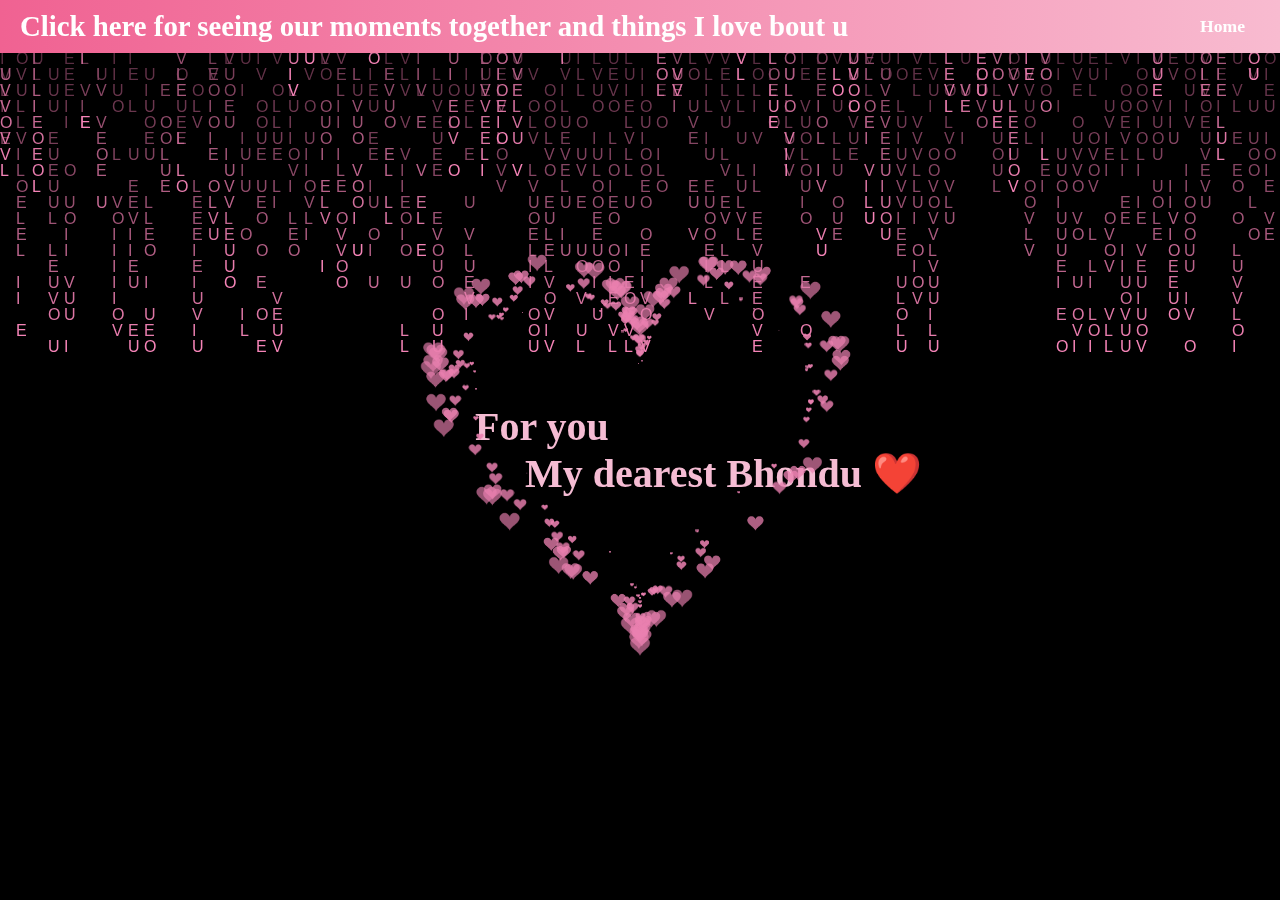
<file: love_hack.html>
<!DOCTYPE html>
<html>
<meta http-equiv="Content-Type" content="text/html; charset=utf-8" />

<head>
    <title>Happy Valentine's Day Baby🎉</title>
    <meta name="Keywords" content="love">
    <meta name="Description" content="You will forever be my valentine">
    <!--     github.com/he-weilai/love-code -->
</head>

<body> <canvas id="canvas"></canvas>
    <style type="text/css">
        body {
            margin: 0;
            padding: 0;
            overflow: hidden;
        }
    </style>
    <link href="css/default.css" type="text/css" rel="stylesheet">

    <script type="text/javascript">
        var canvas = document.getElementById('canvas');
        var ctx = canvas.getContext('2d');


        canvas.height = window.innerHeight;
        canvas.width = window.innerWidth;

        var texts = 'I LOVE U'.split('');

        var fontSize = 16;
        var columns = canvas.width / fontSize;
        // 用于计算输出文字时坐标，所以长度即为列数
        var drops = [];
        //初始值
        for (var x = 0; x < columns; x++) {
            drops[x] = 1;
        }

        function draw() {
            //让背景逐渐由透明到不透明
            ctx.fillStyle = 'rgba(0, 0, 0, 0.05)';
            ctx.fillRect(0, 0, canvas.width, canvas.height);
            //文字颜色
            ctx.fillStyle = '#f584b7';
            ctx.font = fontSize + 'px arial';
            //逐行输出文字
            for (var i = 0; i < drops.length; i++) {
                var text = texts[Math.floor(Math.random() * texts.length)];
                ctx.fillText(text, i * fontSize, drops[i] * fontSize);

                if (drops[i] * fontSize > canvas.height || Math.random() > 0.95) {
                    drops[i] = 0;
                }

                drops[i]++;
            }
        }
        setInterval(draw, 33);
    </script>
</body>

</html>
<!DOCTYPE HTML PUBLIC "-//W3C//DTD HTML 4.0 Transitional//EN">
<HTML>

<HEAD>
    <TITLE> love</TITLE>
    <meta http-equiv="Content-Type" content="text/html; charset=utf-8" />
    <META NAME="Generator" CONTENT="EditPlus">
    <META NAME="Author" CONTENT="">
    <META NAME="Keywords" CONTENT="">
    <META NAME="Description" CONTENT="">
    <meta charset="UTF-8">
    <style>
        html,
        body {
            height: 100%;
            padding: 0;
            margin: 0;
            background: rgb(0, 0, 0);
        }

        canvas {
            position: absolute;
            width: 100%;
            height: 100%;
        }

        #child {
            position: fixed;
            top: 50%;
            left: 50%;
            margin-top: -75px;
            margin-left: -100px;

        }

        h4 {
            font-family: "STKaiti";
            font-size: 40px;
            color: #f5bcd3;
            position: relative;
            top: -180px;
            left: -65px;
        }
    </style>
</head>

<body>
    <!-- 美观的导航栏 -->
    <nav>
        <div class="logo">
            <a href="music_website/index.html">Click here for seeing our moments together and things I love bout u</a>
        </div>
        <ul>
            <li><a href="index.html">Home</a></li>
        </ul>
    </nav>
    <div id="child" style="margin-top: 80px;">
        <h4>For you<br> &nbsp;&nbsp;&nbsp;&nbsp;&nbsp;My dearest Bhondu ❤️</h4>
    </div>
    <!--这里写名字❤！！！-->
    <canvas id="pinkboard"></canvas>
    <!-- <canvas id= "canvas"></canvas>  -->
    <script>
        /*
       * Settings
       */
        var settings = {
            particles: {
                length: 500, // maximum amount of particles
                duration: 2, // particle duration in sec
                velocity: 100, // particle velocity in pixels/sec
                effect: -0.75, // play with this for a nice effect
                size: 30, // particle size in pixels
            },
        };

        /*
         * RequestAnimationFrame polyfill by Erik Möller
         */
        (function () { var b = 0; var c = ["ms", "moz", "webkit", "o"]; for (var a = 0; a < c.length && !window.requestAnimationFrame; ++a) { window.requestAnimationFrame = window[c[a] + "RequestAnimationFrame"]; window.cancelAnimationFrame = window[c[a] + "CancelAnimationFrame"] || window[c[a] + "CancelRequestAnimationFrame"] } if (!window.requestAnimationFrame) { window.requestAnimationFrame = function (h, e) { var d = new Date().getTime(); var f = Math.max(0, 16 - (d - b)); var g = window.setTimeout(function () { h(d + f) }, f); b = d + f; return g } } if (!window.cancelAnimationFrame) { window.cancelAnimationFrame = function (d) { clearTimeout(d) } } }());

        /*
         * Point class
         */
        var Point = (function () {
            function Point(x, y) {
                this.x = (typeof x !== 'undefined') ? x : 0;
                this.y = (typeof y !== 'undefined') ? y : 0;
            }
            Point.prototype.clone = function () {
                return new Point(this.x, this.y);
            };
            Point.prototype.length = function (length) {
                if (typeof length == 'undefined')
                    return Math.sqrt(this.x * this.x + this.y * this.y);
                this.normalize();
                this.x *= length;
                this.y *= length;
                return this;
            };
            Point.prototype.normalize = function () {
                var length = this.length();
                this.x /= length;
                this.y /= length;
                return this;
            };
            return Point;
        })();

        /*
         * Particle class
         */
        var Particle = (function () {
            function Particle() {
                this.position = new Point();
                this.velocity = new Point();
                this.acceleration = new Point();
                this.age = 0;
            }
            Particle.prototype.initialize = function (x, y, dx, dy) {
                this.position.x = x;
                this.position.y = y;
                this.velocity.x = dx;
                this.velocity.y = dy;
                this.acceleration.x = dx * settings.particles.effect;
                this.acceleration.y = dy * settings.particles.effect;
                this.age = 0;
            };
            Particle.prototype.update = function (deltaTime) {
                this.position.x += this.velocity.x * deltaTime;
                this.position.y += this.velocity.y * deltaTime;
                this.velocity.x += this.acceleration.x * deltaTime;
                this.velocity.y += this.acceleration.y * deltaTime;
                this.age += deltaTime;
            };
            Particle.prototype.draw = function (context, image) {
                function ease(t) {
                    return (--t) * t * t + 1;
                }
                var size = image.width * ease(this.age / settings.particles.duration);
                context.globalAlpha = 1 - this.age / settings.particles.duration;
                context.drawImage(image, this.position.x - size / 2, this.position.y - size / 2, size, size);
            };
            return Particle;
        })();

        /*
         * ParticlePool class
         */
        var ParticlePool = (function () {
            var particles,
                firstActive = 0,
                firstFree = 0,
                duration = settings.particles.duration;

            function ParticlePool(length) {
                // create and populate particle pool
                particles = new Array(length);
                for (var i = 0; i < particles.length; i++)
                    particles[i] = new Particle();
            }
            ParticlePool.prototype.add = function (x, y, dx, dy) {
                particles[firstFree].initialize(x, y, dx, dy);

                // handle circular queue
                firstFree++;
                if (firstFree == particles.length) firstFree = 0;
                if (firstActive == firstFree) firstActive++;
                if (firstActive == particles.length) firstActive = 0;
            };
            ParticlePool.prototype.update = function (deltaTime) {
                var i;

                // update active particles
                if (firstActive < firstFree) {
                    for (i = firstActive; i < firstFree; i++)
                        particles[i].update(deltaTime);
                }
                if (firstFree < firstActive) {
                    for (i = firstActive; i < particles.length; i++)
                        particles[i].update(deltaTime);
                    for (i = 0; i < firstFree; i++)
                        particles[i].update(deltaTime);
                }

                // remove inactive particles
                while (particles[firstActive].age >= duration && firstActive != firstFree) {
                    firstActive++;
                    if (firstActive == particles.length) firstActive = 0;
                }


            };
            ParticlePool.prototype.draw = function (context, image) {
                // draw active particles
                if (firstActive < firstFree) {
                    for (i = firstActive; i < firstFree; i++)
                        particles[i].draw(context, image);
                }
                if (firstFree < firstActive) {
                    for (i = firstActive; i < particles.length; i++)
                        particles[i].draw(context, image);
                    for (i = 0; i < firstFree; i++)
                        particles[i].draw(context, image);
                }
            };
            return ParticlePool;
        })();

        /*
         * Putting it all together
         */
        (function (canvas) {
            var context = canvas.getContext('2d'),
                particles = new ParticlePool(settings.particles.length),
                particleRate = settings.particles.length / settings.particles.duration, // particles/sec
                time;

            // get point on heart with -PI <= t <= PI
            function pointOnHeart(t) {
                return new Point(
                    160 * Math.pow(Math.sin(t), 3),
                    130 * Math.cos(t) - 50 * Math.cos(2 * t) - 20 * Math.cos(3 * t) - 10 * Math.cos(4 * t) + 25
                );
            }

            // creating the particle image using a dummy canvas
            var image = (function () {
                var canvas = document.createElement('canvas'),
                    context = canvas.getContext('2d');
                canvas.width = settings.particles.size;
                canvas.height = settings.particles.size;
                // helper function to create the path
                function to(t) {
                    var point = pointOnHeart(t);
                    point.x = settings.particles.size / 2 + point.x * settings.particles.size / 350;
                    point.y = settings.particles.size / 2 - point.y * settings.particles.size / 350;
                    return point;
                }
                // create the path
                context.beginPath();
                var t = -Math.PI;
                var point = to(t);
                context.moveTo(point.x, point.y);
                while (t < Math.PI) {
                    t += 0.01; // baby steps!
                    point = to(t);
                    context.lineTo(point.x, point.y);
                }
                context.closePath();
                // create the fill
                context.fillStyle = '#ea80b0';
                context.fill();
                // create the image
                var image = new Image();
                image.src = canvas.toDataURL();
                return image;
            })();

            // render that thing!
            function render() {
                // next animation frame
                requestAnimationFrame(render);

                // update time
                var newTime = new Date().getTime() / 1000,
                    deltaTime = newTime - (time || newTime);
                time = newTime;

                // clear canvas
                context.clearRect(0, 0, canvas.width, canvas.height);

                // create new particles
                var amount = particleRate * deltaTime;
                for (var i = 0; i < amount; i++) {
                    var pos = pointOnHeart(Math.PI - 2 * Math.PI * Math.random());
                    var dir = pos.clone().length(settings.particles.velocity);
                    particles.add(canvas.width / 2 + pos.x, canvas.height / 2 - pos.y, dir.x, -dir.y);
                }

                // update and draw particles
                particles.update(deltaTime);
                particles.draw(context, image);
            }

            // handle (re-)sizing of the canvas
            function onResize() {
                canvas.width = canvas.clientWidth;
                canvas.height = canvas.clientHeight;
            }
            window.onresize = onResize;

            // delay rendering bootstrap
            setTimeout(function () {
                onResize();
                render();
            }, 10);
        })(document.getElementById('pinkboard'));




    </script>

</BODY>
<!--                           
<audio controls>
  <source src="Alan Walker-Faded.mp3" type="audio/ogg">
  <source src="Alan Walker-Faded.mp3" type="audio/mpeg">
</audio >
     -->


</HTML>
</file>
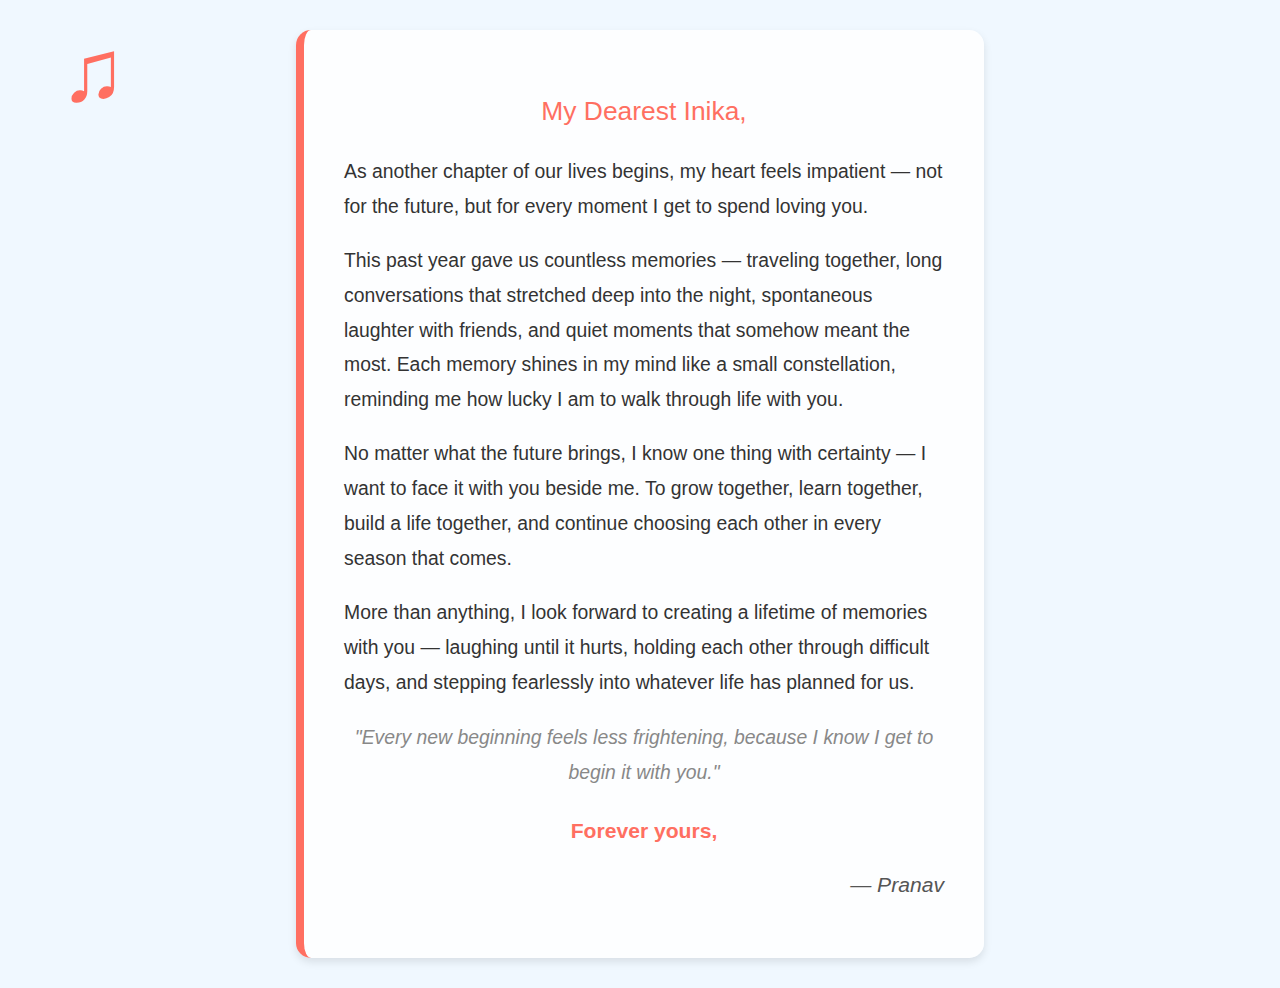
<file: love_letter.html>
<!DOCTYPE html>
<html lang="en">
<head>
    <meta charset="UTF-8">
    <meta name="viewport" content="width=device-width, initial-scale=1.0">
    <title>A Letter For You</title>

    <style>
        body {
            font-family: 'Arial', sans-serif;
            margin: 0;
            padding: 0;
            background-color: #f0f8ff;
            background-image: url('https://cdn.pixabay.com/photo/2016/11/18/17/34/music-1837419_960_720.jpg');
            background-size: cover;
            background-position: center;
            background-attachment: fixed;
        }

        .letter {
            max-width: 600px;
            margin: 30px auto;
            padding: 40px;
            background-color: rgba(255, 255, 255, 0.85);
            border-radius: 15px;
            box-shadow: 0 4px 8px rgba(0, 0, 0, 0.1);
            border-left: 8px solid #ff6f61;
            font-size: 1.1em;
        }

        .greeting {
            font-size: 1.5em;
            color: #ff6f61;
            margin-bottom: 20px;
            text-align: center;
        }

        .body {
            font-size: 1.1em;
            line-height: 1.8;
            color: #333;
            margin-bottom: 30px;
            position: relative;
        }

        .quote {
            font-style: italic;
            color: #888;
            margin-top: 20px;
            text-align: center;
        }

        .closing {
            font-size: 1.2em;
            font-weight: bold;
            color: #ff6f61;
            margin-bottom: 20px;
            text-align: center;
        }

        .signature {
            text-align: right;
            font-size: 1.2em;
            font-style: italic;
            color: #555;
            margin-top: 30px;
        }

        .music-notes {
            position: absolute;
            top: 20px;
            left: 10px;
            font-size: 2em;
            color: #ff6f61;
        }

        .music-notes:after {
            content: '\266B';
            position: absolute;
            top: 0;
            left: 50px;
            font-size: 2.5em;
        }
    </style>
</head>

<body>

<div class="letter">
    <div class="music-notes"></div>

    <div class="greeting">
        <p>My Dearest Inika,</p>
    </div>

    <div class="body">

        <p>
            As another chapter of our lives begins, my heart feels impatient — not for the future,
            but for every moment I get to spend loving you.
        </p>

        <p>
            This past year gave us countless memories — traveling together, long conversations
            that stretched deep into the night, spontaneous laughter with friends,
            and quiet moments that somehow meant the most.
            Each memory shines in my mind like a small constellation,
            reminding me how lucky I am to walk through life with you.
        </p>

        <p>
            No matter what the future brings, I know one thing with certainty —
            I want to face it with you beside me.
            To grow together, learn together, build a life together,
            and continue choosing each other in every season that comes.
        </p>

        <p>
            More than anything, I look forward to creating a lifetime of memories with you —
            laughing until it hurts,
            holding each other through difficult days,
            and stepping fearlessly into whatever life has planned for us.
        </p>

        <p class="quote">
            "Every new beginning feels less frightening,
            because I know I get to begin it with you."
        </p>

    </div>

    <div class="closing">
        <p>Forever yours,</p>
    </div>

    <div class="signature">
        <p>— Pranav</p>
    </div>

</div>

</body>
</html>
</file>
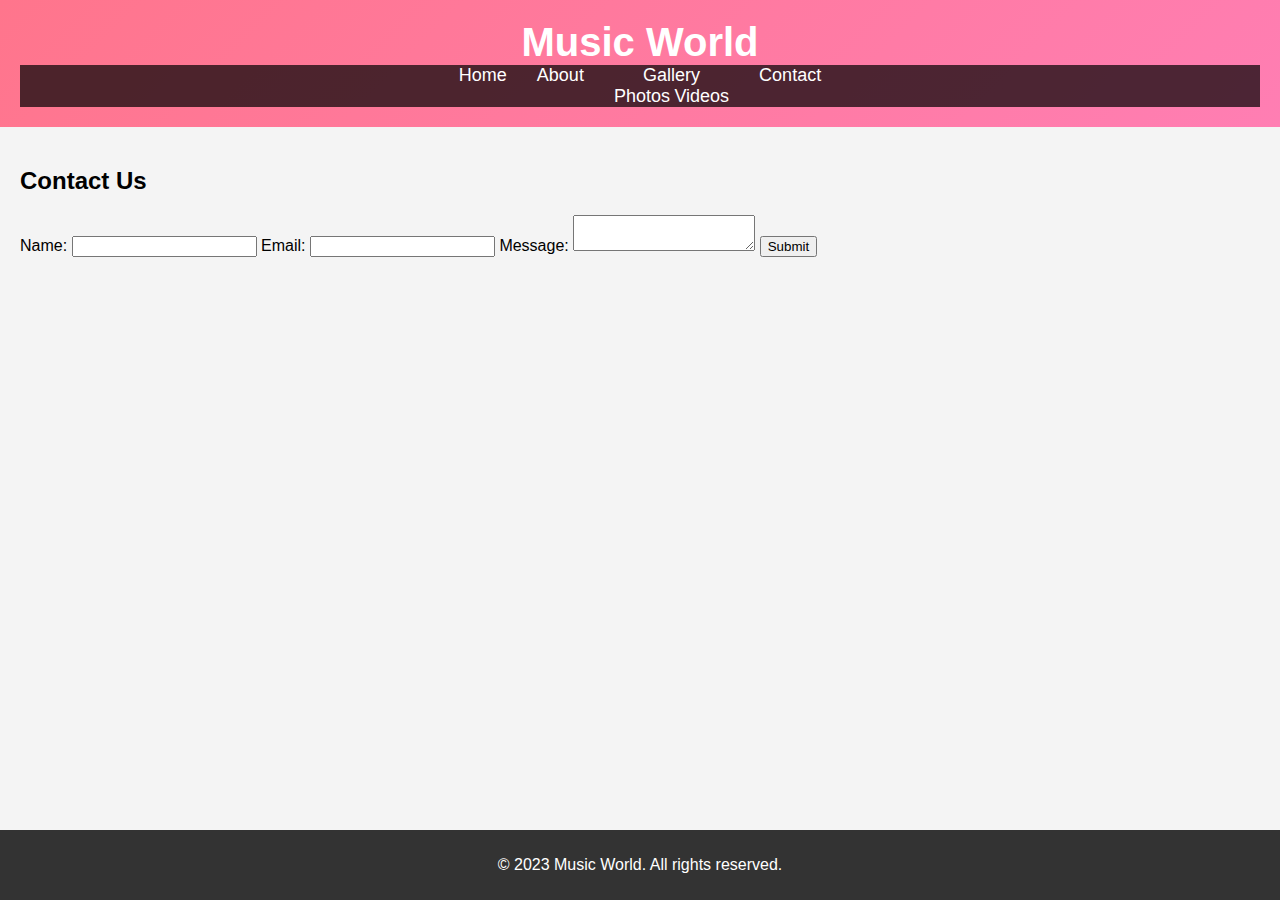
<file: music_website/contact.html>
<!DOCTYPE HTML>
<html>
<head>
    <title>Contact Us - Music Website</title>
    <meta http-equiv="content-type" content="text/html; charset=UTF-8">
    <meta name="viewport" content="width=device-width, initial-scale=1, maximum-scale=1, user-scalable=no">
    <link href="css/style.css" type="text/css" rel="stylesheet">
</head>
<body>
    <header>
        <div class="logo">
            <h1>Music World</h1>
        </div>
        <nav>
            <ul>
                <li><a href="index.html">Home</a></li>
                <li><a href="about.html">About</a></li>
                <li class="dropdown">
                    <a href="javascript:void(0)" class="dropbtn">Gallery</a>
                    <div class="dropdown-content">
                        <a href="gallery.html">Photos</a>
                        <a href="videos.html">Videos</a>
                    </div>
                </li>
                <li><a href="contact.html">Contact</a></li>
            </ul>
        </nav>
    </header>
    <main>
        <section class="content">
            <h2>Contact Us</h2>
            <form>
                <label for="name">Name:</label>
                <input type="text" id="name" name="name" required>
                <label for="email">Email:</label>
                <input type="email" id="email" name="email" required>
                <label for="message">Message:</label>
                <textarea id="message" name="message" required></textarea>
                <button type="submit">Submit</button>
            </form>
        </section>
    </main>
    <footer>
        <p>&copy; 2023 Music World. All rights reserved.</p>
    </footer>
</body>
</html>
</file>
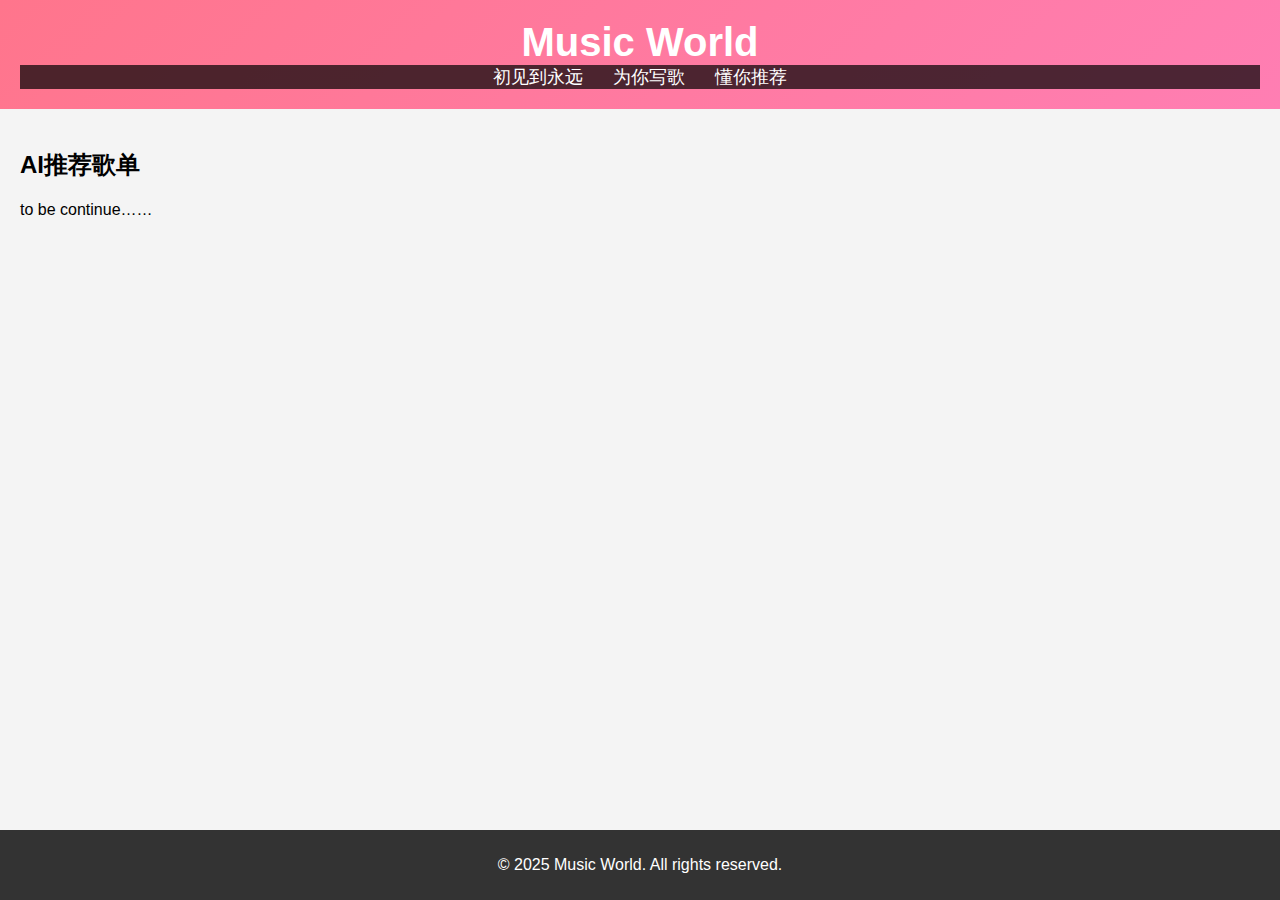
<file: music_website/continue.html>
<!DOCTYPE HTML>
<html>
<head>
    <title>About Us - Music Website</title>
    <meta http-equiv="content-type" content="text/html; charset=UTF-8">
    <meta name="viewport" content="width=device-width, initial-scale=1, maximum-scale=1, user-scalable=no">
    <link href="css/style.css" type="text/css" rel="stylesheet">
</head>
<body>
    <header>
        <div class="logo">
            <h1>Music World</h1>
        </div>
        <nav>
            <ul>
                <li><a href="index.html">初见到永远</a></li>
                <li><a href="makesong.html">为你写歌</a></li>
                <li><a href="continue.html">懂你推荐</a></li>
            </ul>
        </nav>
    </header>
    <main>
        <section class="content">
            <h2>AI推荐歌单</h2>
            <p>to be continue……</p>
        </section>
    </main>
    <footer>
        <p>&copy; 2025 Music World. All rights reserved.</p>
    </footer>
</body>
</html>
</file>
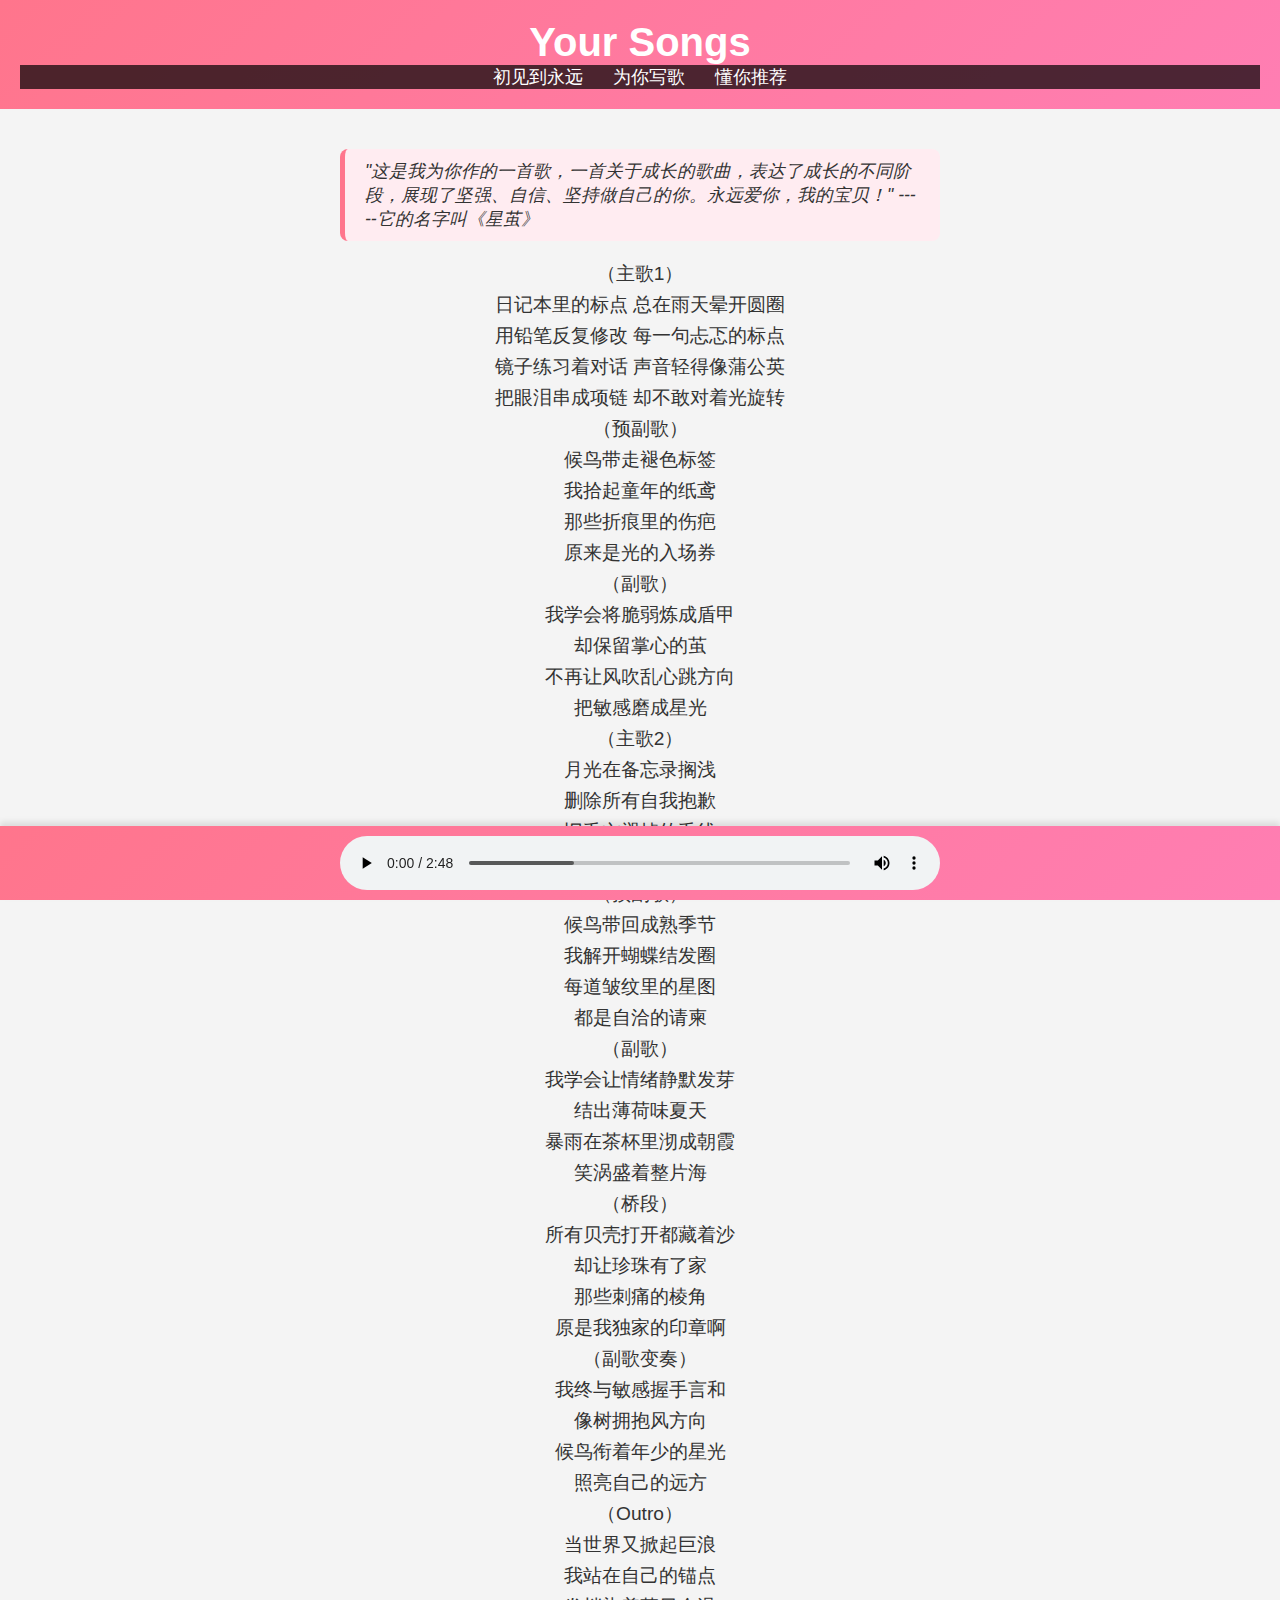
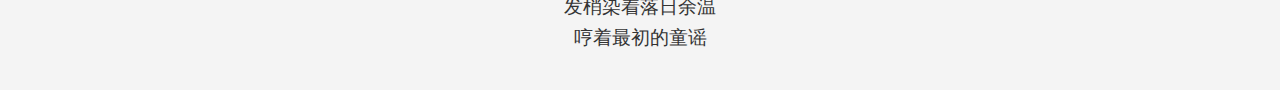
<file: music_website/makesong.html>
<!DOCTYPE HTML>
<html lang="en">
<head>
    <meta charset="UTF-8">
    <meta name="viewport" content="width=device-width, initial-scale=1.0">
    <title>为你写歌</title>
    <link rel="stylesheet" href="css/style.css">
</head>
<body>
    <header>
        <div class="logo">
            <h1>Your Songs</h1>
        </div>
        <nav>
            <ul>
                <li><a href="index.html">初见到永远</a></li>
                <li><a href="makesong.html">为你写歌</a></li>
                <li><a href="continue.html">懂你推荐</a></li>
            </ul>
        </nav>
    </header>
    <main>
        <section class="content">
            <blockquote class="song-review">"这是我为你作的一首歌，一首关于成长的歌曲，表达了成长的不同阶段，展现了坚强、自信、坚持做自己的你。永远爱你，我的宝贝！"
                -----它的名字叫《星茧》
            </blockquote>
            <div id="lyrics">
                <ul id="lyric-list"></ul>
            </div>
        </section>
    </main>
    <footer>
        <p>&copy; 2025 Your Music. All rights reserved.</p>
    </footer>
    <div class="player">
        <audio id="audio" controls>
            <source src="music/xing.mp3" type="audio/mpeg">
            Your browser does not support the audio element.
        </audio>
    </div>
    <script src="js/lyrics.js"></script>
    <script src="js/visualizer.js"></script>
</body>
</html>
</file>
<file: css/default.css>
body {
    margin: 0;
    padding: 0;
    background: #fdc9d1;
    font-size: 12px;
    overflow: auto
}

/*下拉框样式 */
.dropdown {
    position: relative;
    display: inline-block;
}

.dropdown .arrow {
    font-size: 12px;
    color: #fbfafa; /* 粉色箭头 */
}

.dropdown-content {
    display: none;
    position: absolute;
    background-color: rgba(253, 201, 209, 0.6); /* 浅粉色背景，添加透明度 */
    min-width: 160px;
    box-shadow: 0px 8px 16px 0px rgba(0,0,0,0.2);
    z-index: 1;
    border-radius: 8px; /* 添加圆角 */
}

.dropdown-content a {
    color: #ff66b2; /* 粉色文字 */
    padding: 8px 12px;
    text-decoration: none;
    display: block;
    font-size: 6px; /* 调整文字大小 */
    font-family: 'Arial', sans-serif; /* 设置字体 */
    white-space: nowrap; /* 确保文字在一行显示 */
    transition: background-color 0.3s ease; /* 添加过渡效果 */
}

.dropdown-content a:hover {
    background-color: #f06292; /* 浅粉色悬停背景 */
    color: #0b0000; /* 悬停时文字颜色 */
    border-radius: 8px; /* 添加圆角 */
}

.dropdown:hover .dropdown-content {
    display: block;
}

/* 导航栏样式 */
nav {
    background: linear-gradient(90deg, #f06292, #f8bbd0);
    padding: 10px 0;
    display: flex;
    justify-content: space-between;
    align-items: center;
    position: fixed;
    top: 0;
    left: 0;
    width: 100%; /* 确保导航栏宽度为100% */
    box-shadow: 0 4px 6px rgba(0, 0, 0, 0.1);
    z-index: 1000;
}

.logo {
    margin-left: 20px; /* 调整左侧间距 */
}

.logo a {
    color: #fff;
    text-decoration: none;
    font-size: 1.8rem;
    font-weight: bold;
}

nav ul {
    list-style: none;
    display: flex;
    margin: 0;
    padding: 0;
}

nav ul li {
    margin: 0;
}

nav ul li a {
    color: white;
    text-decoration: none;
    font-weight: bold;
    font-size: 1.1rem;
    padding: 8px 15px;
    transition: background-color 0.3s ease;
}

nav ul li a:hover {
    background-color: rgba(255, 255, 255, 0.2);
}

/* 调整导航栏右侧间距 */
nav ul {
    margin-right: 20px;
}
#mainDiv {
    width: 100%;
    height: 100%
}

#loveHeart {
    float: left;
    width: 670px;
    height: 620px;
    position: relative;
}

#garden {
    width: 100%;
    height: 100%
}

#elapseClock {
    text-align: right;
    font-size: 18px;
    margin-top: 10px;
    margin-bottom: 10px
}

#words {
    font-family: "sans-serif";
    width: 500px;
    font-size: 24px;
    color: #666
}

#messages {
    display: none
}

#elapseClock .digit {
    font-family: "digit";
    font-size: 36px
}

#loveu {
    padding: 5px;
    font-size: 22px;
    margin-top: 80px;
    margin-right: 120px;
    text-align: right;
    display: none
}

#loveu .signature {
    margin-top: 10px;
    font-size: 20px;
}

#clickSound {
    display: none
}

#code {
    float: left;
    width: 440px;
    margin-top: 60px !important;
    height: 400px;
    color: #333;
    font-family: "Consolas", "Monaco", "Bitstream Vera Sans Mono", "Courier New", "sans-serif";
    font-size: 12px
}

#code .string {
    color: #2a36ff
}

#code .keyword {
    color: #7f0055;
    font-weight: bold
}

#code .placeholder {
    margin-left: 15px
}

#code .space {
    margin-left: 7px
}

#code .comments {
    color: #3f7f5f
}

#copyright {
    margin-top: 40px;
    text-align: center;
    width: 100%;
    color: #666
}

#errorMsg {
    width: 100%;
    text-align: center;
    font-size: 24px;
    position: absolute;
    top: 100px;
    left: 0
}

#copyright a {
    color: #666
}
</file>
<file: music_website/css/style.css>
body {
    font-family: 'Arial', sans-serif;
    margin: 0;
    padding: 0;
    background-color: #f4f4f4;
}

header {
    background: linear-gradient(135deg, #ff758c 0%, #ff7eb3 100%);
    padding: 20px;
    color: #fff;
    text-align: center;
}

header .logo h1 {
    margin: 0;
    font-size: 2.5em;
}

nav ul {
    list-style: none;
    padding: 0;
    margin: 0;
    display: flex;
    justify-content: center;
    background-color: rgba(0, 0, 0, 0.7);
}

nav ul li {
    margin: 0 15px;
}

nav ul li a {
    color: #fff;
    text-decoration: none;
    font-size: 18px;
}

nav ul li a:hover {
    text-decoration: underline;
}

main {
    padding: 20px;
}

.song-list {
    display: grid;
    grid-template-columns: repeat(auto-fill, minmax(340px, 1fr));
    gap: 50px;
   
}

.song-item {
    position: relative;
    padding: 20px;
    background: linear-gradient(135deg, #ff758c 0%, #ff7eb3 100%);
    border-radius: 12px;
    box-shadow: 0 4px 6px rgba(0,0,0,0.1);
    transition: transform 0.3s ease, box-shadow 0.3s ease;
}

.song-item:hover {
    transform: translateY(-10px);
    box-shadow: 0 8px 12px rgba(0,0,0,0.2);
}

.song-item h2 {
    margin: 0;
    color: #fff;
}

.song-item p {
    margin: 10px 0 0;
    color: #fff;
}

.love-note {
    font-style: italic;
    color: #fff3f5;
    padding: 12px;
    background: rgba(0,0,0,0.2);
    border-left: 3px solid #ffecf1;
    margin-top: 15px;
    border-radius: 4px;
}

/* 新增心跳动画 */
@keyframes heartbeat {
    0%, 100% {
        transform: scale(1);
    }
    50% {
        transform: scale(1.1);
    }
}

.song-item:hover .love-note {
    animation: heartbeat 1s infinite;
}
.song-title {
    font-size: 2.5em;
    color: #ff758c;
    margin-bottom: 10px;
}

.song-description {
    font-size: 1.2em;
    color: #555;
    margin-bottom: 20px;
}

.song-review {
    font-size: 1.1em;
    color: #333;
    font-style: italic;
    background-color: #ffecf1;
    border-left: 5px solid #ff758c;
    padding: 10px 20px;
    margin: 20px auto;
    max-width: 600px;
    border-radius: 8px;
}

.player {
    position: fixed;
    bottom: 0;
    left: 0;
    width: 100%;
    background: linear-gradient(135deg, #ff758c 0%, #ff7eb3 100%);
    padding: 10px;
    box-shadow: 0 -4px 6px rgba(0,0,0,0.1);
    display: flex;
    flex-direction: column;
    align-items: center;
    z-index: 1000;
}

audio {
    width: 100%;
    max-width: 600px;
    border-radius: 8px;
}


#lyrics {
    margin-top: 20px;
    font-size: 1.2em;
    color: #333;
    text-align: center;
}

#lyric-list {
    list-style: none;
    padding: 0;
}

#lyric-list li {
    margin: 5px 0;
}

.highlight {
    font-style: italic;
    color: #ff758c;
    background-color: #ffe6f0;
    padding: 5px;
    border-radius: 4px;
}

iframe {
    width: 100%;
    height: 200px;
    border: none;
    border-radius: 8px;
    margin-top: 10px;
}

footer {
    background-color: #333;
    color: #fff;
    text-align: center;
    padding: 10px 0;
    position: fixed;
    width: 100%;
    bottom: 0;
}

/* FLIP CARD */

/* FLIP CARD */

.flip-card {
    width: 100%;
    height: 1000px;   /* LOCK IT */
    perspective: 1200px;
}

/* THIS is the magic */
.flip-card-inner{
    position:relative;
    width:100%;
    height:100%;
    transform-style:preserve-3d;
    transition: transform 0.8s;
    transform-origin: center center;
}

/* flip */
.flip-card.flipped .flip-card-inner {
    transform: rotateY(180deg);
    
}

*{
    box-sizing:border-box;
}

/* BOTH SIDES */
.flip-card-front,
.flip-card-back {
    position: absolute;   /* 👈 THIS WAS MISSING */
    top:0;
    left:0;
    width:100%;
    height:100%;
    backface-visibility:hidden;
    border-radius:18px;
    inset:0;
}

/* FRONT */
.flip-card-front {
    display:flex;
    align-items:center;
    justify-content:center;

    background: linear-gradient(135deg, #ff758c 0%, #ff7eb3 100%);
    color:white;
    padding:18px;
    font-size:22px;
    font-weight:bold;
    height:100%;
}

/* BACK = EXACT song-item style */
.flip-card-back {

    transform: rotateY(180deg);

    padding:20px;

    background: linear-gradient(135deg, #ff758c 0%, #ff7eb3 100%);
    box-shadow: 0 4px 6px rgba(0,0,0,0.1);
    height:100%;
    gap:28px;
}


/* IMPORTANT:
your original card style goes here */

.flip-card-back .song-item,
.flip-card-back {
    background: #ff7aa2;
    padding: 20px;
    border-radius: 18px;
}

/* FORCE ALL TEXT WHITE INSIDE CARDS */

.flip-card-front,
.flip-card-back,
.flip-card-back h2,
.flip-card-back p,
.flip-card-back .love-note {
    color: #ffffff !important;
}

.flip-card video{
    width:100%;
    height:auto;
    max-height:800px;
    border-radius:12px;
    background:black;
}

.flip-card img{
    width:100%;
    height:auto;
    max-height:800px;
    object-fit:cover;
    border-radius:12px;
}

/* also prevents weird gray subtitles */
.flip-card-back p{
    opacity:0.85;
}


.heart{
    position:absolute;
    bottom:20px;
    font-size:22px;
    animation: floatUp 2s ease-out forwards;
    opacity: 0.9;
}

@keyframes floatUp{

    0%{
        transform:translateY(0) scale(1);
        opacity:1;
    }

    100%{
        transform:translateY(-180px) scale(1.8);
        opacity:0;
    }
}
</file>
